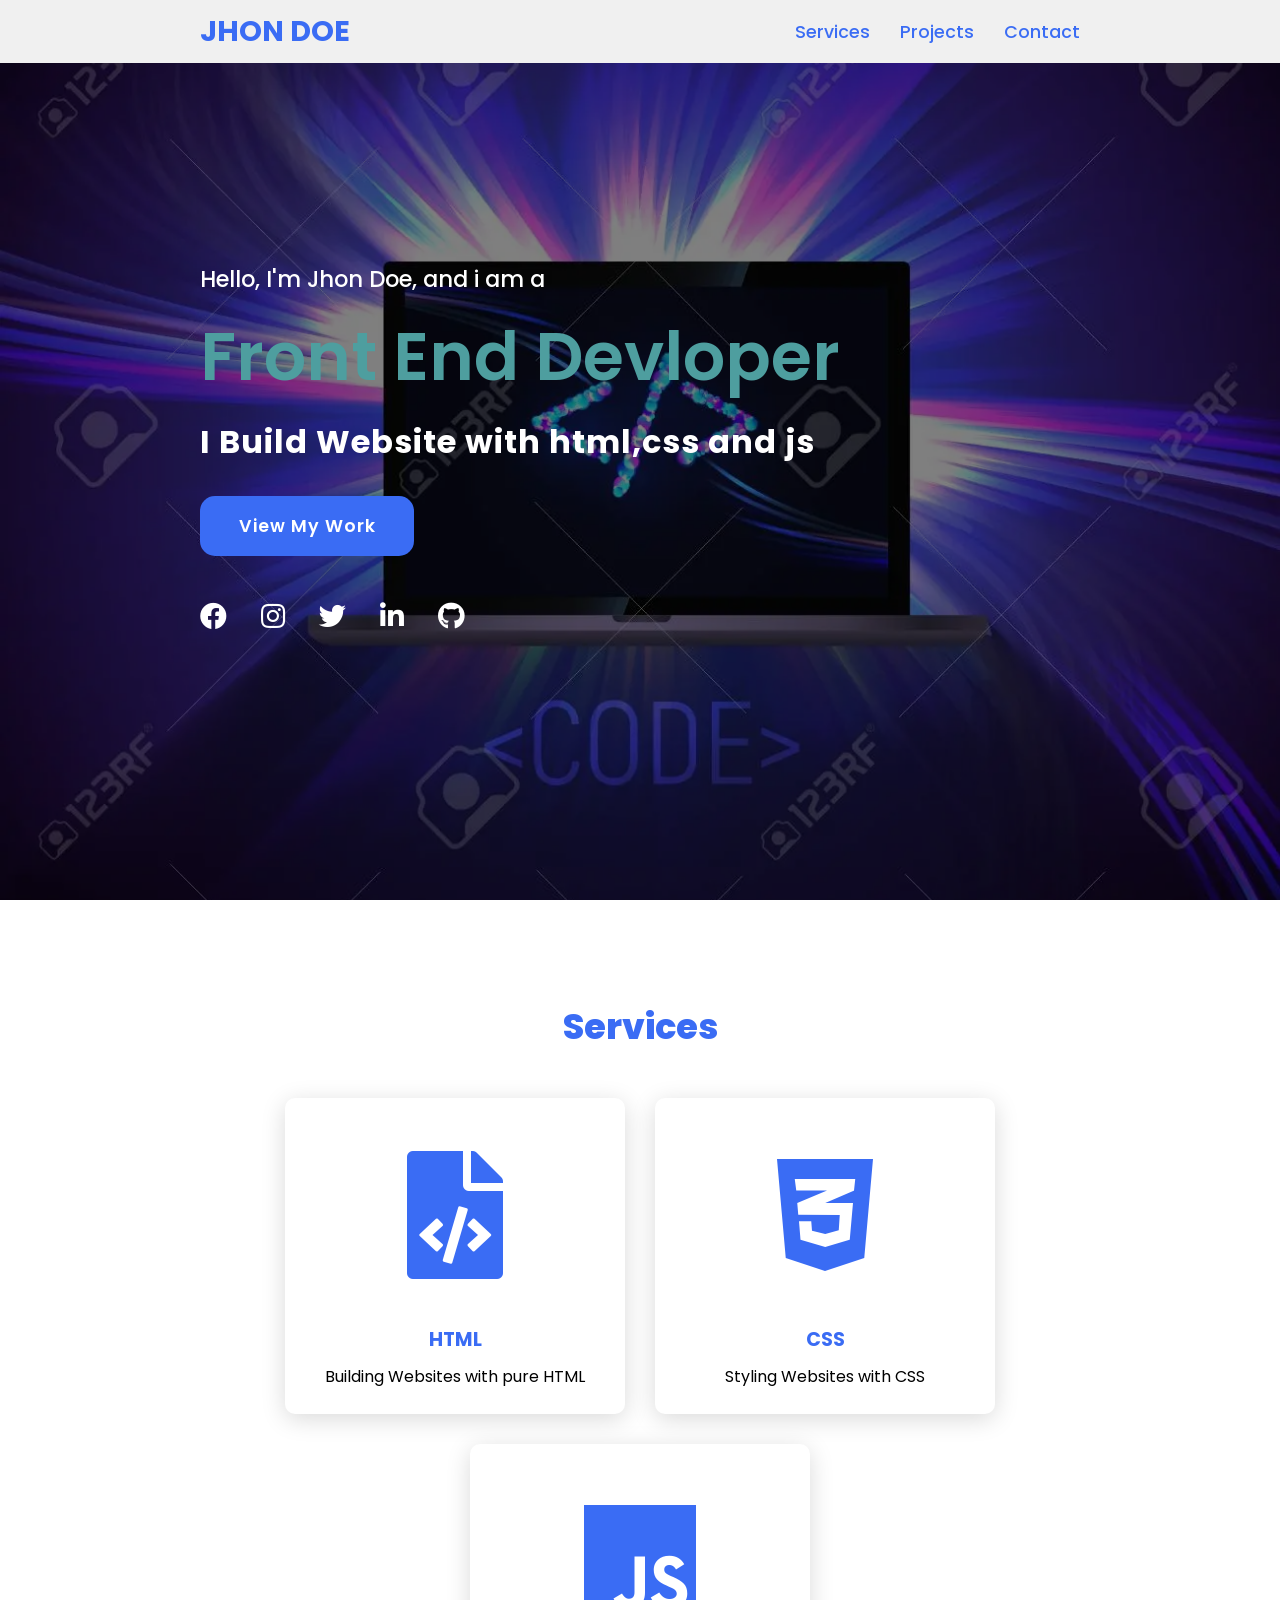
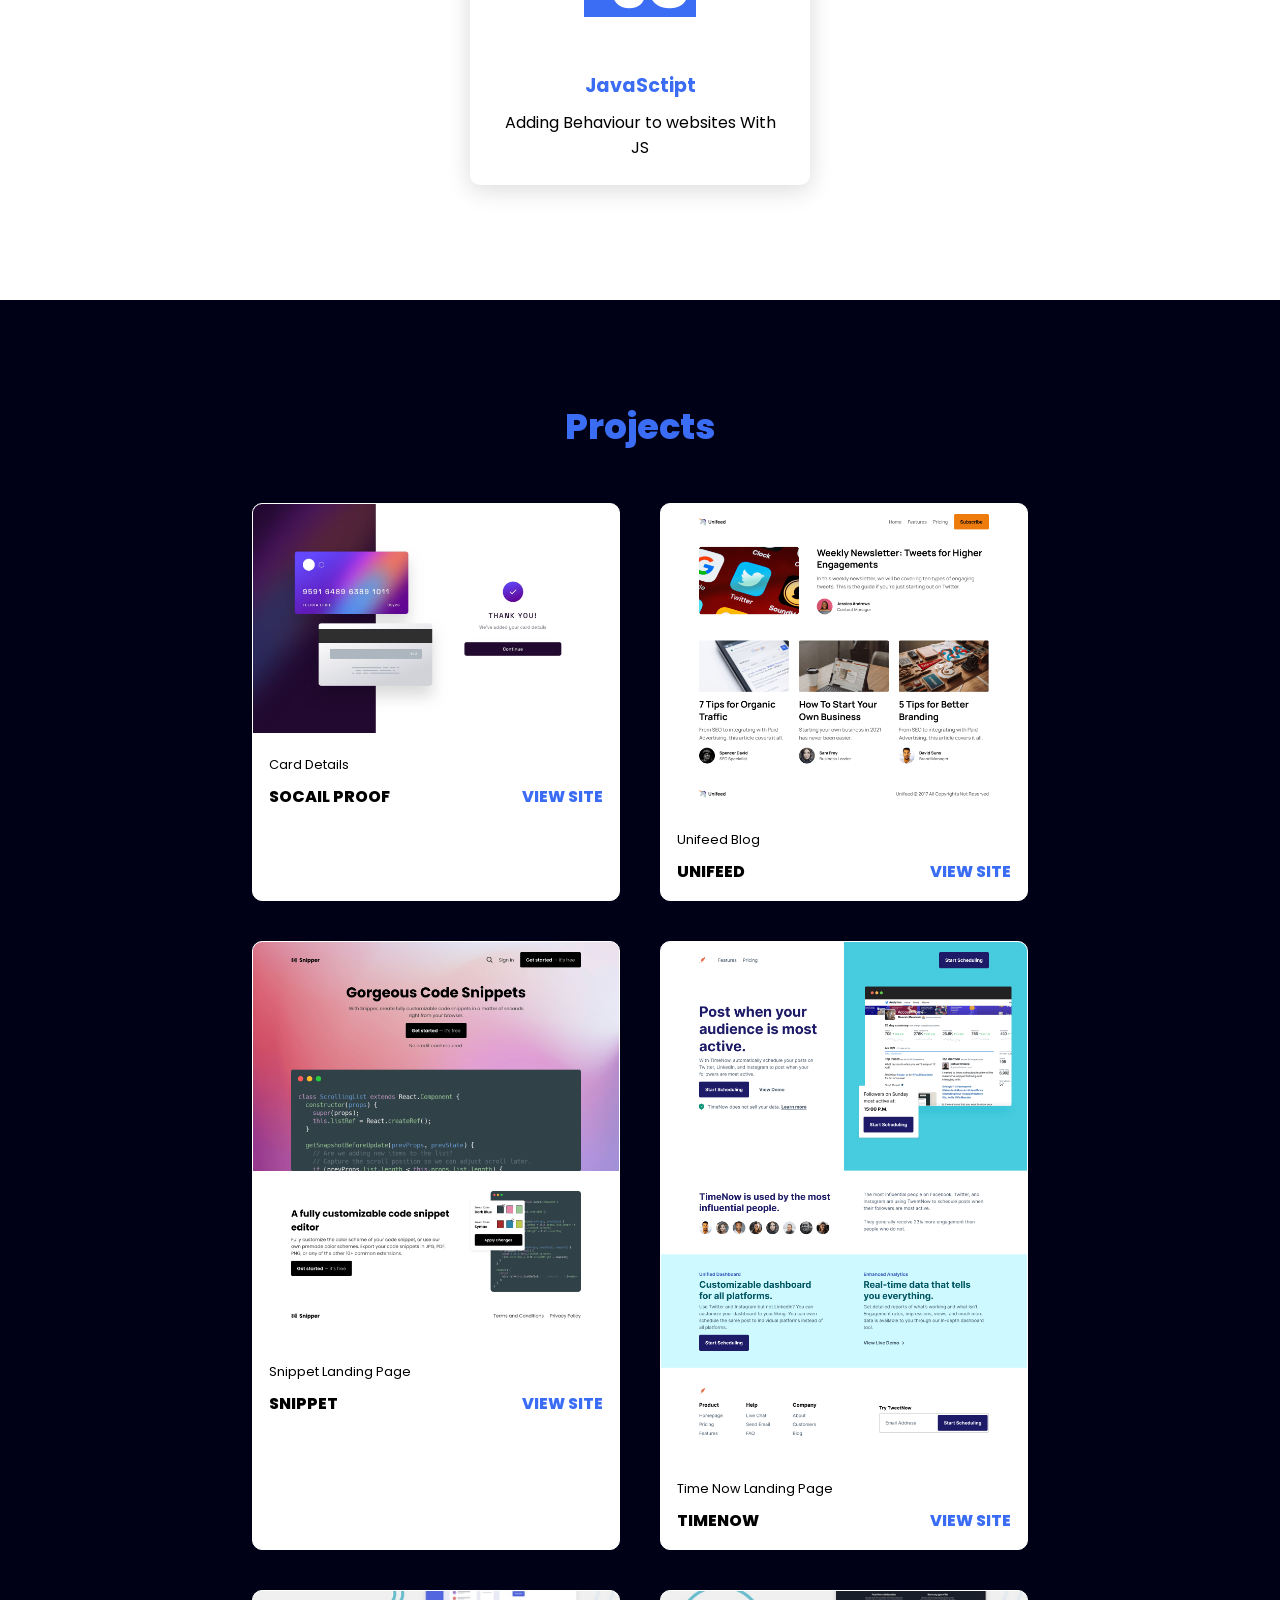
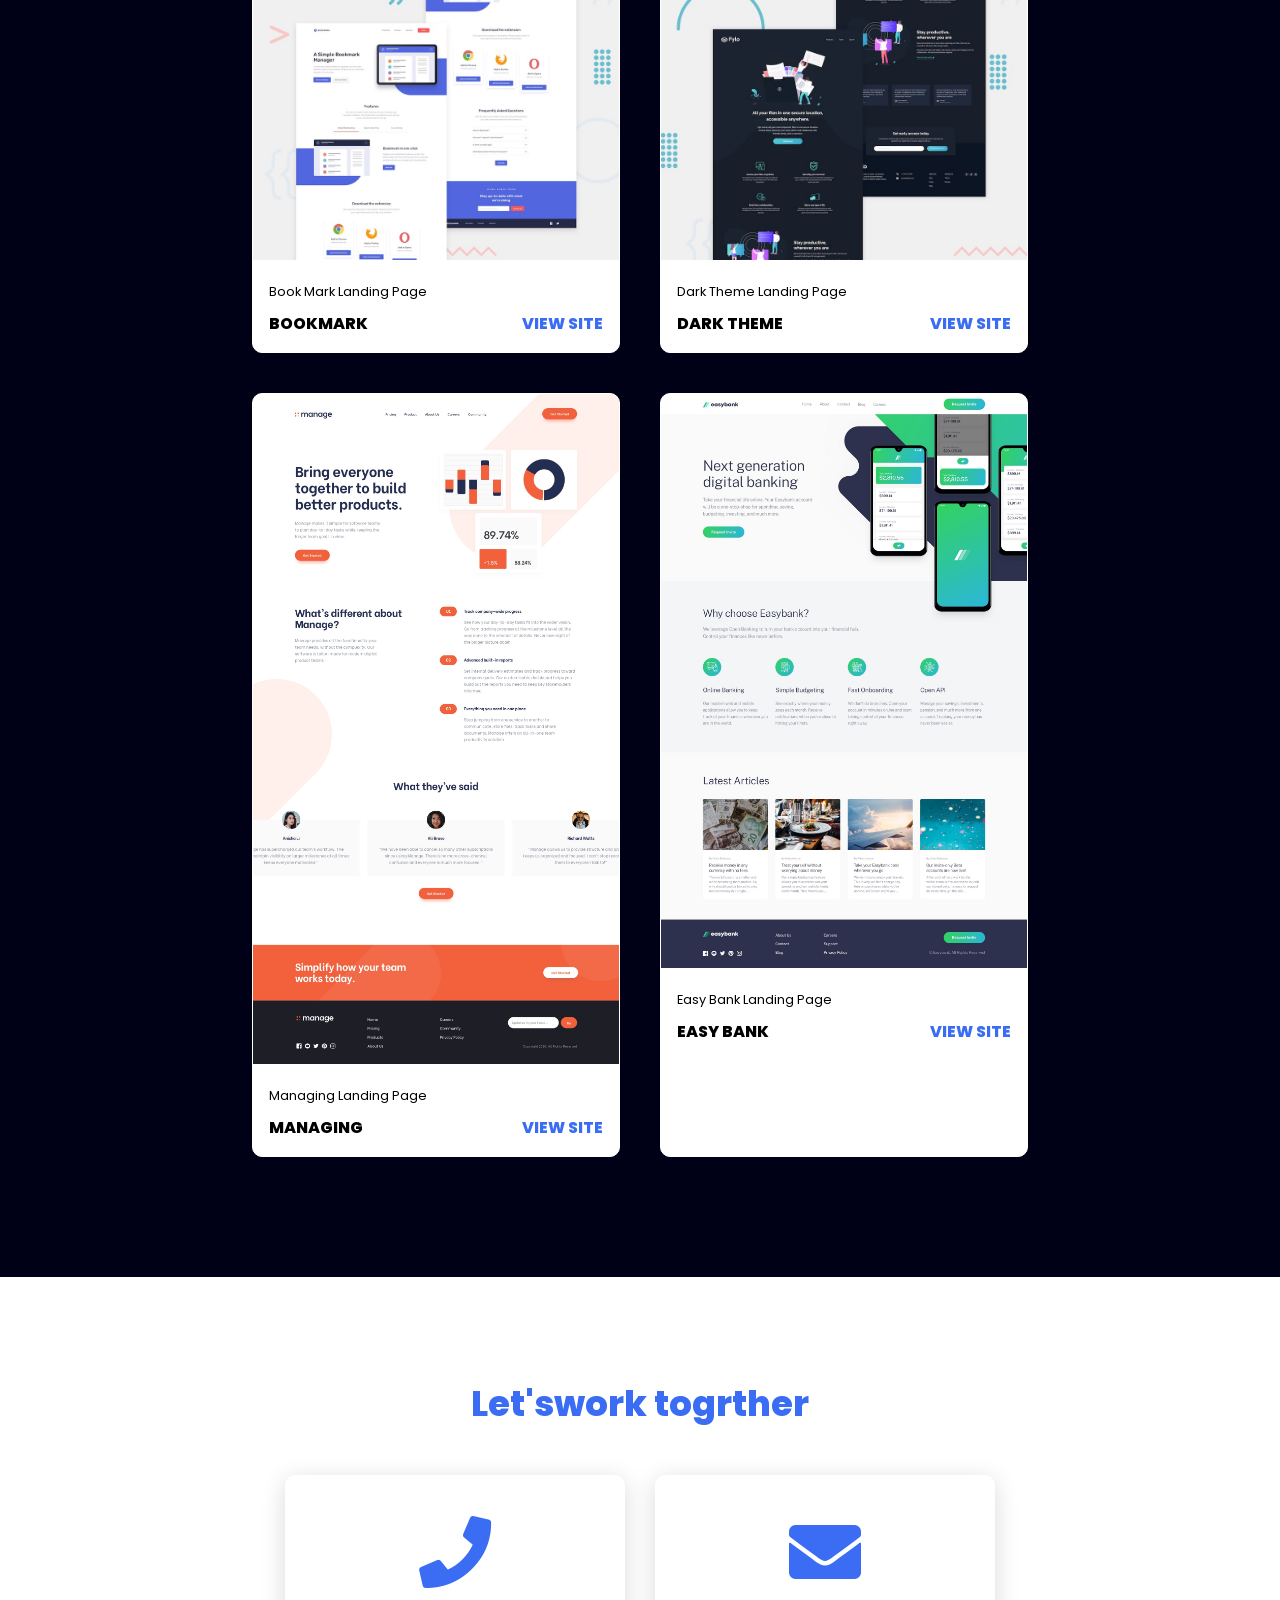
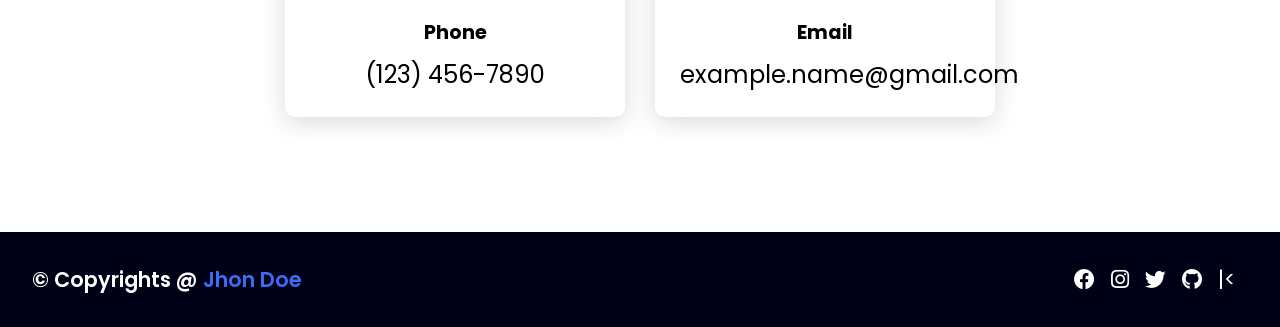
<file: index.html>
<!DOCTYPE html>
<html lang="en">
<head>
    <meta charset="UTF-8">
    <meta http-equiv="X-UA-Compatible" content="IE=edge">
    <meta name="viewport" content="width=device-width, initial-scale=1.0">
    <link rel="stylesheet" href="https://cdnjs.cloudflare.com/ajax/libs/font-awesome/5.15.4/css/all.min.css" integrity="sha512-1ycn6IcaQQ40/MKBW2W4Rhis/DbILU74C1vSrLJxCq57o941Ym01SwNsOMqvEBFlcgUa6xLiPY/NS5R+E6ztJQ==" crossorigin="anonymous" referrerpolicy="no-referrer" />
    <link rel="stylesheet" href="./css/main.css">
    <title>Personal Website</title>
</head>
<body>
    <header>
        <a href="#" class="logo">Jhon doe</a>
        <nav class="navigation">
            <a href="#services">Services</a>
            <a href="#projects">Projects</a>
            <a href="#contact">Contact</a>
        </nav>
        <div class="toggle">
            <span></span>
            <span></span>
            <span></span>
        </div>
    </header>
    <section class="main">
        <div>
            <h2>Hello, I'm Jhon Doe, and i am a<br><span>Front End Devloper</span></h2>
            <h3>I Build Website with html,css and js</h3>
            <a href="#projects" class="main-btn">View My Work</a>
            <div class="social-icon">
                <a href="https://www.facebook.com/simo.asri.378" target="_blank"><i class="fab fa-facebook"></i></a>
                <a href="https://www.instagram.com/simo5904/" target="_blank"><i class="fab fa-instagram"></i></a>
                <a href="https://twitter.com/ELASRI08455745" target="_blank"><i class="fab fa-twitter"></i></a>
                <a href="https://www.linkedin.com/in/mohamed-elasri-a4ab8815a/" target="_blank"><i class="fab fa-linkedin-in"></i></a>
                <a href="https://github.com/elasri21" target="_blank"><i class="fab fa-github"></i></a>
            </div>
        </div>
    </section>
    <section class="cards" id="services">
        <h2 class="title">Services</h2>
        <div class="content">
            <div class="card">
                <div class="icon"><i class="fas fa-file-code"></i></div>
                <div class="info">
                    <h3>HTML</h3>
                    <p>Building Websites with pure HTML</p>
                </div>
            </div>
            <div class="card">
                <div class="icon"><i class="fab fa-css3-alt"></i></div>
                <div class="info">
                    <h3>CSS</h3>
                    <p>Styling Websites with CSS</p>
                </div>
            </div>
            <div class="card">
                <div class="icon"><i class="fab fa-js"></i></div>
                <div class="info">
                    <h3>JavaSctipt</h3>
                    <p>Adding Behaviour to websites With JS</p>
                </div>
            </div>
        </div>
    </section>
    <section class="projects" id="projects">
        <h2 class="title">Projects</h2>
        <div class="content">
            <div class="project-card">
                <div class="project-image">
                    <img src="images/cardDetails.jpg" alt="card details">
                </div>
                <div class="project-info">
                    <p class="project-category">Card Details</p>
                    <strong class="project-title">
                        <span>Socail Proof</span>
                        <a href="https://elasri21.github.io/interactive/" target="_blank" class="more-details">View Site</a>
                    </strong>
                </div>
            </div>
            <div class="project-card">
                <div class="project-image">
                    <img src="images/unifeed.png" alt="unifeed">
                </div>
                <div class="project-info">
                    <p class="project-category">Unifeed Blog</p>
                    <strong class="project-title">
                        <span>Unifeed</span>
                        <a href="https://elasri21.github.io/unifeedblog/" target="_blank" class="more-details">View Site</a>
                    </strong>
                </div>
            </div>
            <div class="project-card">
                <div class="project-image">
                    <img src="images/snippets.png" alt="snippets">
                </div>
                <div class="project-info">
                    <p class="project-category">Snippet Landing Page</p>
                    <strong class="project-title">
                        <span>Snippet</span>
                        <a href="https://elasri21.github.io/snippet/" target="_blank" class="more-details">View Site</a>
                    </strong>
                </div>
            </div>
            <div class="project-card">
                <div class="project-image">
                    <img src="images/timenow.png" alt="time out">
                </div>
                <div class="project-info">
                    <p class="project-category">Time Now Landing Page</p>
                    <strong class="project-title">
                        <span>Timenow</span>
                        <a href="https://elasri21.github.io/timenow/" target="_blank" class="more-details">View Site</a>
                    </strong>
                </div>
            </div>
            <!-- to be fixed -->
            <div class="project-card">
                <div class="project-image">
                    <img src="images/bookmark.jpg" alt="book mark">
                </div>
                <div class="project-info">
                    <p class="project-category">Book Mark Landing Page</p>
                    <strong class="project-title">
                        <span>bookmark</span>
                        <a href="https://elasri21.github.io/bookmark/" target="_blank" class="more-details">View Site</a>
                    </strong>
                </div>
            </div>
            <!-- to be fixed -->
            <div class="project-card">
                <div class="project-image">
                    <img src="images/darktheme.jpg" alt="dark theme">
                </div>
                <div class="project-info">
                    <p class="project-category">Dark Theme Landing Page</p>
                    <strong class="project-title">
                        <span>Dark Theme</span>
                        <a href="https://elasri21.github.io/dark-theme-landing-page/" target="_blank" class="more-details">View Site</a>
                    </strong>
                </div>
            </div>
            <div class="project-card">
                <div class="project-image">
                    <img src="images/managing.jpg" alt="managing landing page">
                </div>
                <div class="project-info">
                    <p class="project-category">Managing Landing Page</p>
                    <strong class="project-title">
                        <span>Managing</span>
                        <a href="https://elasri21.github.io/manage-landing-page/" target="_blank" class="more-details">View Site</a>
                    </strong>
                </div>
            </div>
            <!-- to be fixed -->
            <div class="project-card">
                <div class="project-image">
                    <img src="images/easy.jpg" alt="easy bank">
                </div>
                <div class="project-info">
                    <p class="project-category">Easy Bank Landing Page</p>
                    <strong class="project-title">
                        <span>Easy Bank</span>
                        <a href="https://elasri21.github.io/easy-bank/" target="_blank" class="more-details">View Site</a>
                    </strong>
                </div>
            </div>
        </div>
    </section>
    <section class="cards contact" id="contact">
        <h2 class="title">Let'swork togrther</h2>
        <div class="content">
            <div class="card">
                <div class="icon"><i class="fas fa-phone"></i></div>
                <div class="info">
                    <h3>Phone</h3>
                    <p>(123) 456-7890</p>
                </div>
            </div>
            <div class="card">
                <div class="icon"><i class="fas fa-envelope"></i></div>
                <div class="info">
                    <h3>Email</h3>
                    <p>example.name@gmail.com</p>
                </div>
            </div>
        </div>
    </section>
    <footer class="footer">
        <p class="footer-title">&copy; Copyrights @ <span>Jhon Doe</span></p>
        <div class="social-icon">
            <a href="https://www.facebook.com/simo.asri.378" target="_blank"><i class="fab fa-facebook"></i></a>
            <a href="https://www.instagram.com/simo5904/" target="_blank"><i class="fab fa-instagram"></i></a>
            <a href="https://twitter.com/ELASRI08455745" target="_blank"><i class="fab fa-twitter"></i></a>
            <a href="https://github.com/elasri21" target="_blank"><i class="fab fa-github"></i></a>
            <a href="https://www.frontendmentor.io/profile/elasri21" target="_blank">|&lt;</a>
        </div>
    </footer>
    <script
    src="https://code.jquery.com/jquery-3.6.0.js"
    integrity="sha256-H+K7U5CnXl1h5ywQfKtSj8PCmoN9aaq30gDh27Xc0jk="
    crossorigin="anonymous"></script>
    <script>
        $(".toggle").on("click", function() {
            $(".navigation").fadeToggle();
        })
    </script>
</body>
</html>
</file>
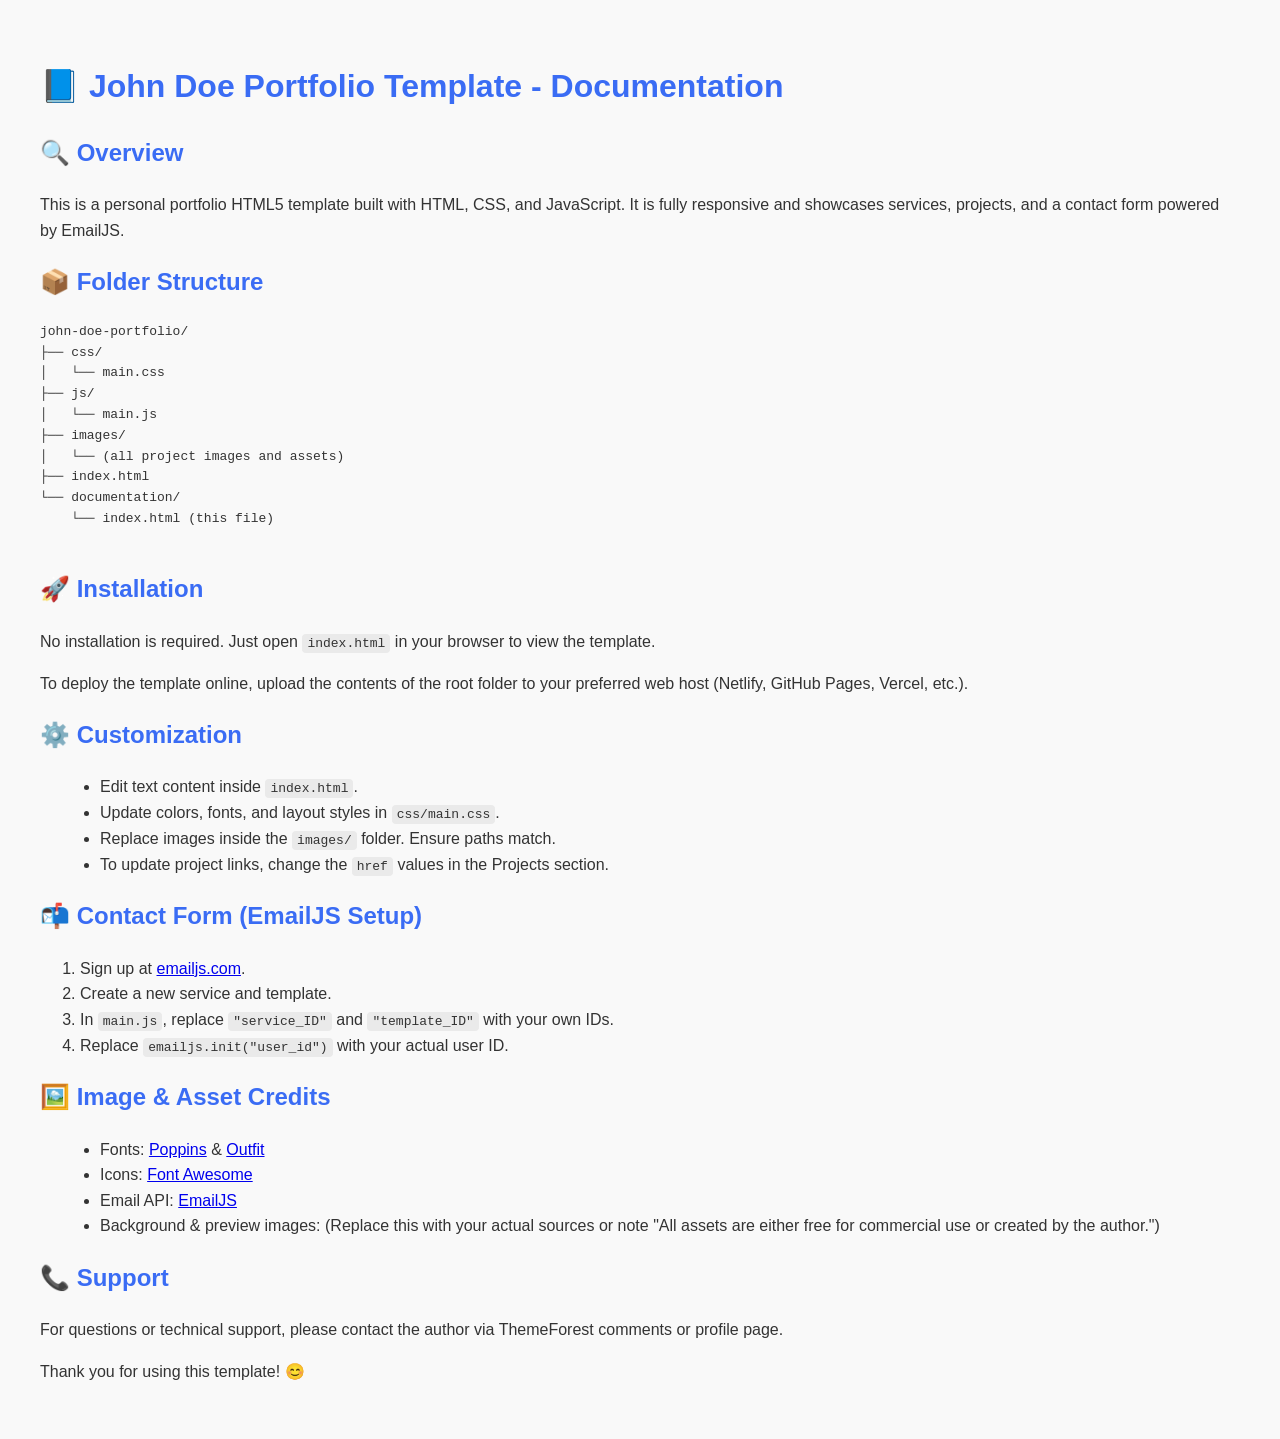
<file: documentation/documentation.html>
<!DOCTYPE html>
<html lang="en">
<head>
  <meta charset="UTF-8" />
  <meta name="viewport" content="width=device-width, initial-scale=1.0"/>
  <title>Documentation | John Doe Portfolio HTML Template</title>
  <style>
    body {
      font-family: "Poppins", sans-serif;
      line-height: 1.6;
      margin: 0;
      padding: 40px;
      background-color: #f9f9f9;
      color: #333;
    }
    h1, h2, h3 {
      color: #3a6cf4;
    }
    code {
      background: #eaeaea;
      padding: 2px 5px;
      border-radius: 4px;
    }
    ul {
      margin-left: 20px;
    }
  </style>
</head>
<body>
  <h1>📘 John Doe Portfolio Template - Documentation</h1>

  <h2>🔍 Overview</h2>
  <p>This is a personal portfolio HTML5 template built with HTML, CSS, and JavaScript. It is fully responsive and showcases services, projects, and a contact form powered by EmailJS.</p>

  <h2>📦 Folder Structure</h2>
  <pre>
john-doe-portfolio/
├── css/
│   └── main.css
├── js/
│   └── main.js
├── images/
│   └── (all project images and assets)
├── index.html
└── documentation/
    └── index.html (this file)
  </pre>

  <h2>🚀 Installation</h2>
  <p>No installation is required. Just open <code>index.html</code> in your browser to view the template.</p>
  <p>To deploy the template online, upload the contents of the root folder to your preferred web host (Netlify, GitHub Pages, Vercel, etc.).</p>

  <h2>⚙️ Customization</h2>
  <ul>
    <li>Edit text content inside <code>index.html</code>.</li>
    <li>Update colors, fonts, and layout styles in <code>css/main.css</code>.</li>
    <li>Replace images inside the <code>images/</code> folder. Ensure paths match.</li>
    <li>To update project links, change the <code>href</code> values in the Projects section.</li>
  </ul>

  <h2>📬 Contact Form (EmailJS Setup)</h2>
  <ol>
    <li>Sign up at <a href="https://www.emailjs.com/" target="_blank">emailjs.com</a>.</li>
    <li>Create a new service and template.</li>
    <li>In <code>main.js</code>, replace <code>"service_ID"</code> and <code>"template_ID"</code> with your own IDs.</li>
    <li>Replace <code>emailjs.init("user_id")</code> with your actual user ID.</li>
  </ol>

  <h2>🖼️ Image & Asset Credits</h2>
  <ul>
    <li>Fonts: <a href="https://fonts.google.com/specimen/Poppins" target="_blank">Poppins</a> & <a href="https://fonts.google.com/specimen/Outfit" target="_blank">Outfit</a></li>
    <li>Icons: <a href="https://fontawesome.com/" target="_blank">Font Awesome</a></li>
    <li>Email API: <a href="https://www.emailjs.com/" target="_blank">EmailJS</a></li>
    <li>Background & preview images: (Replace this with your actual sources or note "All assets are either free for commercial use or created by the author.")</li>
  </ul>

  <h2>📞 Support</h2>
  <p>For questions or technical support, please contact the author via ThemeForest comments or profile page.</p>

  <p>Thank you for using this template! 😊</p>
</body>
</html>
</file>
<file: css/main.css>
@import url("https://fonts.googleapis.com/css2?family=Outfit:wght@300;400;600&family=Poppins:ital,wght@0,100;0,200;0,300;0,400;0,500;0,600;0,700;0,800;0,900;1,100;1,200;1,300;1,400;1,500;1,600;1,700;1,800;1,900&display=swap");
* {
  font-family: "Outfit", sans-serif;
  font-family: "Poppins", sans-serif;
  margin: 0;
  padding: 0;
  box-sizing: border-box;
  scroll-behavior: smooth;
}

@media (max-width: 767px) {
  body {
    font-size: 12px;
  }
}

section {
  padding: 100px 200px;
}
@media (max-width: 1024px) {
  section {
    padding: 80px 20px;
  }
}

.title {
  display: flex;
  justify-content: center;
  color: #3a6cf4;
  font-size: 2.2em;
  font-weight: 800;
  margin-bottom: 30px;
}
@media (max-width: 1024px) {
  .title {
    font-size: 1.8em;
  }
}

header {
  background-color: #f0f0f0;
  width: 100%;
  position: fixed;
  z-index: 111;
  display: flex;
  justify-content: space-between;
  align-items: center;
  padding: 10px 200px;
}
header .logo {
  text-decoration: none;
  color: #3a6cf4;
  text-transform: uppercase;
  font-weight: 700;
  font-size: 1.8em;
}
header .navigation a {
  color: #3a6cf4;
  text-decoration: none;
  font-size: 1.1em;
  font-weight: 500;
  padding-left: 30px;
}
header .navigation a:hover {
  color: #601cfc;
}
@media (min-width: 768px) {
  header .navigation {
    display: flex !important;
  }
}
@media (max-width: 767px) {
  header .navigation {
    width: calc(100% - 40px);
    display: none;
    position: absolute;
    left: 50%;
    transform: translateX(-50%);
    top: 59px;
    background-color: #fff;
    text-align: center;
    padding: 30px;
  }
  header .navigation a {
    display: block;
    margin-bottom: 20px;
    font-weight: 700;
  }
}
@media (max-width: 1024px) {
  header {
    padding: 12px 20px;
  }
  header .navigation a {
    padding-left: 10px;
  }
}
header .toggle {
  width: 40px;
  height: 35px;
  display: none;
  flex-wrap: wrap;
  align-items: center;
  cursor: pointer;
}
header .toggle span {
  display: block;
  height: 4px;
  width: 100%;
  background-color: #3a6cf4;
}
@media (max-width: 767px) {
  header .toggle {
    display: flex;
  }
}

.main {
  width: 100%;
  min-height: 100vh;
  display: flex;
  align-items: center;
  background: url("../images/bg.webp") no-repeat;
  background-size: cover;
  background-position: center;
  background-attachment: fixed;
  position: relative;
}
.main::before {
  content: "";
  width: 100%;
  height: 100%;
  position: absolute;
  top: 0;
  left: 0;
  background-color: rgba(0, 0, 0, 0.5);
}
.main div {
  position: relative;
}
.main div h2 {
  color: #fff;
  font-size: 1.4em;
  font-weight: 500;
}
@media (max-width: 767px) {
  .main div h2 {
    font-size: 0.8em;
  }
}
@media (max-width: 1024px) {
  .main div h2 {
    font-size: 1em;
  }
}
.main div h2 span {
  display: inline-block;
  margin-top: 10px;
  color: #4e9e9f;
  font-size: 3em;
  font-weight: 600;
}
.main div h3 {
  color: #fff;
  font-size: 2em;
  font-weight: 700;
  letter-spacing: 1px;
  margin-top: 10px;
  margin-bottom: 30px;
}
@media (max-width: 1024px) {
  .main div h3 {
    font-size: 1.6em;
  }
}
@media (max-width: 1024px) {
  .main div h3 {
    font-size: 1.4em;
  }
}
.main div .main-btn {
  color: #fff;
  background-color: #3a6cf4;
  text-decoration: none;
  font-size: 1.1em;
  font-weight: 600;
  display: inline-block;
  padding: 0.973em 2.1875em;
  letter-spacing: 1px;
  border-radius: 15px;
  margin-bottom: 40px;
  transition: 0.6s ease;
}
.main div .main-btn:hover {
  background-color: #3a6cf4;
  transform: scale(1.1);
}
.main div .social-icon a {
  color: #fff;
  font-size: 1.7em;
  padding-right: 30px;
  transition: 0.6s ease;
}
.main div .social-icon a:hover {
  color: #601cfc;
}

.cards .content {
  display: flex;
  justify-content: center;
  flex-direction: row;
  flex-wrap: wrap;
}
.cards .content .card {
  background-color: #fff;
  width: 21.25em;
  box-shadow: 0 5px 25px rgba(0, 0, 0, 0.15);
  border-radius: 10px;
  padding: 25px;
  margin: 15px;
  transition: 0.6s ease;
}
.cards .content .card:hover {
  transform: scale(1.1);
}
.cards .content .card .icon {
  color: #3a6cf4;
  font-size: 8em;
  text-align: center;
}
.cards .content .card .info {
  text-align: center;
}
.cards .content .card .info h3 {
  color: #3a6cf4;
  font-size: 1.2em;
  font-weight: 700;
  margin: 10px;
}
@media (max-width: 1024px) {
  .cards .content {
    flex-direction: column;
    align-items: center;
  }
}

.projects {
  background-color: #000016;
}
.projects .content {
  display: flex;
  justify-content: center;
  flex-direction: row;
  flex-wrap: wrap;
  margin-top: 30px;
}
.projects .content .project-card {
  background-color: #fff;
  border: 1px solid #fff;
  min-height: 14em;
  width: 23em;
  overflow: hidden;
  border-radius: 10px;
  margin: 20px;
  transition: 0.6s ease;
}
.projects .content .project-card:hover {
  transform: scale(1.1);
}
.projects .content .project-card:hover .project-image {
  opacity: 0.9;
}
.projects .content .project-card .project-image img {
  width: 100%;
}
.projects .content .project-card .project-info {
  padding: 1em;
}
.projects .content .project-card .project-info .project-category {
  font-size: 0.8em;
  color: #000;
}
.projects .content .project-card .project-info .project-title {
  display: flex;
  justify-content: space-between;
  text-transform: uppercase;
  font-weight: 800;
  margin-top: 10px;
}
.projects .content .project-card .project-info .project-title .more-details {
  text-decoration: none;
  color: #3a6cf4;
}
.projects .content .project-card .project-info .project-title .more-details:hover {
  color: #601cfc;
}
@media (max-width: 1024px) {
  .projects .content {
    flex-direction: column;
    align-items: center;
  }
}

.contact .content {
  display: flex;
  justify-content: center;
  flex-direction: row;
  flex-wrap: wrap;
}
.contact .content .card {
  background-color: #fff;
  width: 21.25em;
  box-shadow: 0 5px 25px rgba(0, 0, 0, 0.15);
  border-radius: 10px;
  padding: 25px;
  margin: 15px;
  transition: 0.6s ease;
}
.contact .content .card:hover {
  transform: scale(1.1);
}
.contact .content .card .icon {
  font-size: 4.5em;
  color: #3a6cf4;
  text-align: center;
}
.contact .content .card .info {
  text-align: center;
}
.contact .content .card .info h3 {
  color: #000;
  font-size: 1.2em;
  font-weight: 700;
  margin: 10px;
}
.contact .content .card .info p {
  font-size: 1.5em;
}
@media (max-width: 1024px) {
  .contact .content {
    flex-direction: column;
    align-items: center;
  }
}

footer {
  background-color: #000016;
  color: #fff;
  padding: 2em;
  display: flex;
  justify-content: space-between;
}
footer .footer-title {
  font-size: 1.3em;
  font-weight: 600;
}
footer .footer-title span {
  color: #3a6cf4;
}
footer .social-icon a {
  text-decoration: none;
  font-size: 1.3em;
  padding: 0 12px 0 0;
  color: #fff;
}
footer .social-icon a:hover {
  color: #601cfc;
}
@media (max-width: 767px) {
  footer {
    display: block;
    text-align: center;
  }
  footer .footer-title {
    margin-bottom: 10px;
  }
}

/*# sourceMappingURL=main.css.map */
</file>
